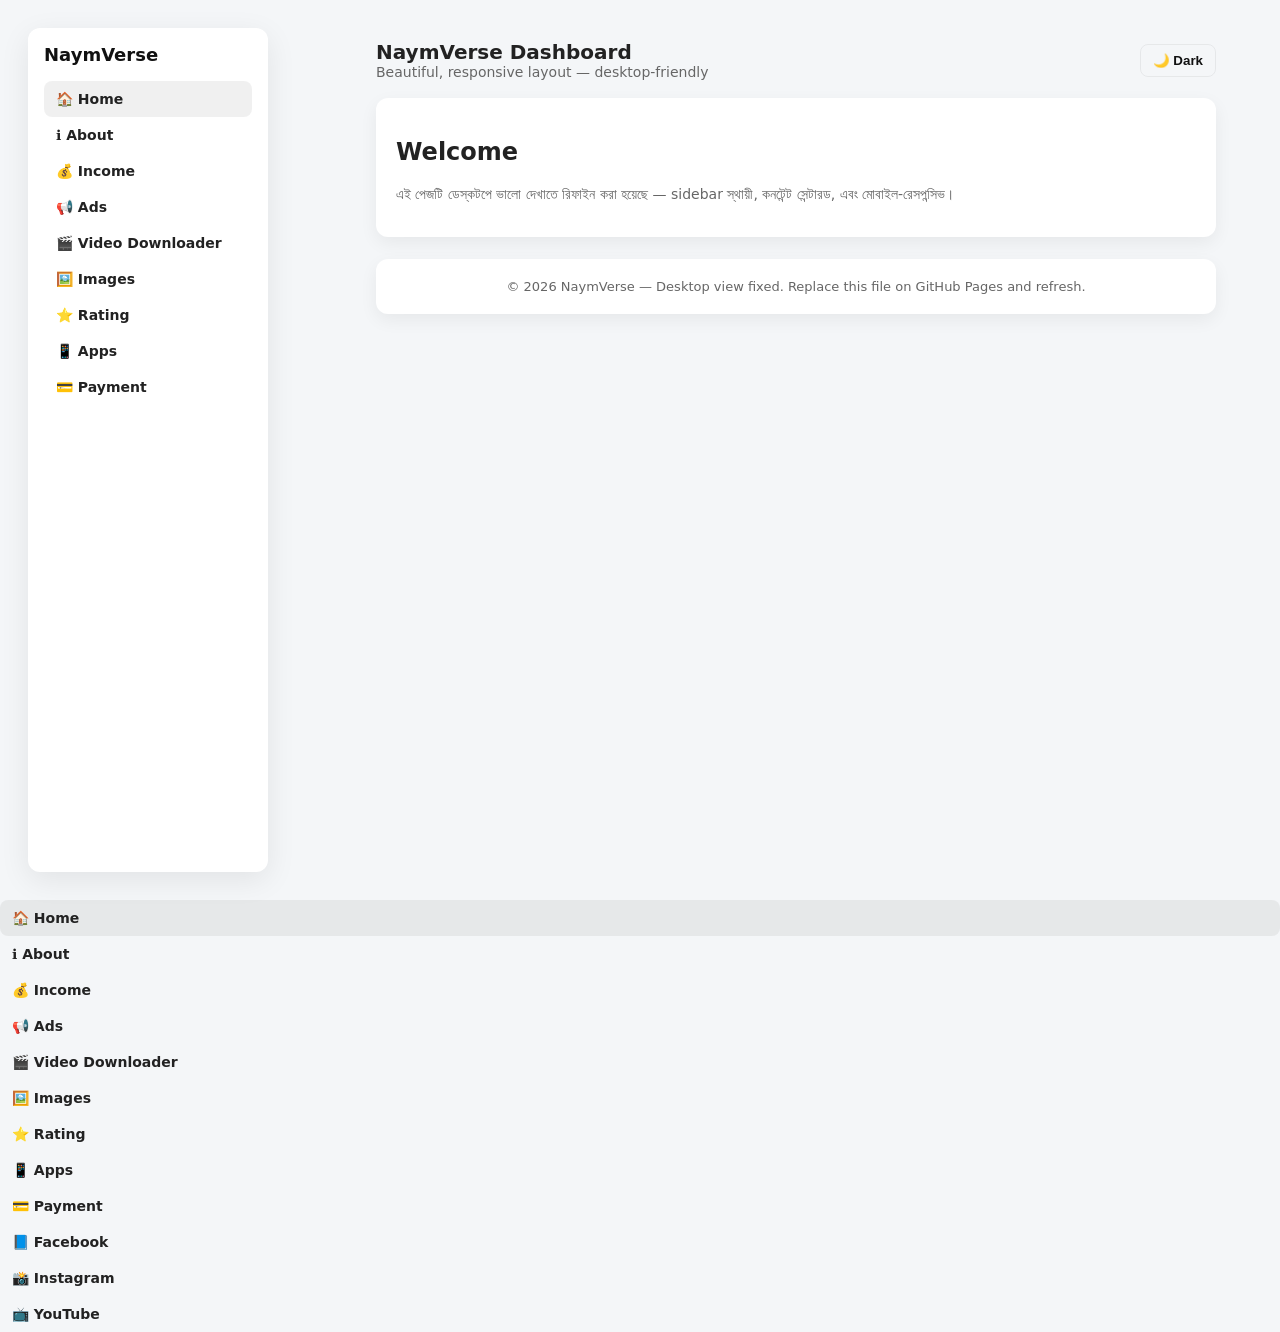
<file: index.html>
<!DOCTYPE html>
<html lang="bn">
<head>
  <meta charset="utf-8" />
  <meta name="viewport" content="width=device-width, initial-scale=1" />
  <title>NaymVerse — Dashboard</title>
  <style>
    /* Base */
    :root{
      --bg:#f4f6f8;
      --card:#ffffff;
      --text:#222;
      --muted:#666;
      --accent:#111;
      --accent-2:#007bff;
      --success:#28a745;
      --radius:12px;
      --maxwidth:1100px; /* desktop max width */
    }
    *{box-sizing:border-box}
    html,body{height:100%}
    body{
      margin:0;
      font-family:Inter, "Poppins", system-ui, sans-serif;
      background:var(--bg);
      color:var(--text);
      -webkit-font-smoothing:antialiased;
      -moz-osx-font-smoothing:grayscale;
      transition:background .25s,color .25s;
    }
    body.dark{
      --bg:#0f1113;
      --card:#151718;
      --text:#e9eef2;
      --muted:#aab0b6;
      --accent:#fff;
      --accent-2:#3ea0ff;
    }

    /* Layout */
    .app {
      display:flex;
      min-height:100vh;
      align-items:flex-start;
      justify-content:center; /* center the content area on large screens */
      padding:28px;
    }

    /* Sidebar (fixed left for desktop) */
    .sidebar {
      position:fixed;
      left:28px;
      top:28px;
      width:240px;
      height:calc(100vh - 56px);
      background:var(--card);
      border-radius:12px;
      box-shadow:0 8px 30px rgba(17,17,17,0.08);
      overflow:auto;
      padding:16px;
      display:flex;
      flex-direction:column;
      gap:10px;
    }
    .logo{
      font-weight:700;
      color:var(--accent);
      font-size:18px;
      padding-bottom:6px;
    }
    .menu a{
      display:flex;
      gap:12px;
      align-items:center;
      padding:10px 12px;
      border-radius:8px;
      color:var(--text);
      text-decoration:none;
      font-weight:600;
      font-size:14px;
    }
    .menu a:hover{background:rgba(0,0,0,0.04)}
    .menu a.active{background:rgba(0,0,0,0.06);}

    /* Main container */
    .main {
      width:100%;
      max-width:var(--maxwidth);
      margin-left:312px; /* leave space for fixed sidebar + gap */
      padding:12px 36px;
    }

    /* Top controls (menu button & dark toggle for small screens) */
    .topbar {
      display:flex;
      align-items:center;
      justify-content:space-between;
      margin-bottom:18px;
      gap:12px;
    }
    .title h1{margin:0;font-size:20px}
    .controls{display:flex;gap:10px;align-items:center}
    .btn{
      background:var(--accent);
      color:#fff;
      border:none;
      padding:8px 12px;
      border-radius:8px;
      cursor:pointer;
      font-weight:600;
    }
    .btn.ghost{background:transparent;color:var(--accent);border:1px solid rgba(0,0,0,0.06)}

    /* Card / section */
    .card{
      background:var(--card);
      padding:20px;
      border-radius:var(--radius);
      box-shadow:0 6px 18px rgba(17,17,17,0.06);
      margin-bottom:18px;
    }
    .row{display:flex;gap:18px;flex-wrap:wrap}
    .col{flex:1;min-width:260px}

    /* Rating stars */
    .stars{font-size:28px;color:#ccc;cursor:pointer;user-select:none}
    .stars .active{color:#f1c40f}

    /* Reviews list */
    .reviews{margin-top:12px}
    .review{background:rgba(0,0,0,0.03);padding:12px;border-radius:8px;margin-bottom:10px}

    /* Image preview */
    .img-preview{display:flex;gap:10px;flex-wrap:wrap}
    .img-preview img{width:150px;height:100px;object-fit:cover;border-radius:8px}

    /* Ads banner */
    .ads-banner{background:var(--accent-2);color:#fff;padding:14px;border-radius:10px;text-align:center;font-weight:700;cursor:pointer}

    /* Payment demo box */
    .note{color:var(--muted);font-size:14px}

    /* Footer inside main */
    .footer{color:var(--muted);font-size:13px;text-align:center;margin-top:22px}

    /* Responsive rules */
    @media (max-width:1180px){
      .main{margin-left:280px;padding:18px}
      .sidebar{left:18px}
    }
    @media (max-width:980px){
      .sidebar{position:relative;left:0;top:0;width:100%;height:auto;display:flex;flex-direction:row;padding:10px;gap:8px;overflow:auto}
      .logo{display:none}
      .main{margin-left:0;padding:16px}
    }
    @media (max-width:640px){
      .row{flex-direction:column}
      .img-preview img{width:120px;height:80px}
      .stars{font-size:22px}
    }

    /* Small helper */
    pre{background:rgba(0,0,0,0.03);padding:10px;border-radius:8px;overflow:auto}
    a.link{color:var(--accent-2);text-decoration:none;font-weight:600}
  </style>
</head>
<body>
  <div class="app">
    <!-- Sidebar -->
    <aside class="sidebar" id="sidebar">
      <div class="logo">NaymVerse</div>
      <nav class="menu" id="menu">
        <a href="#home" data-id="home" class="active">🏠 Home</a>
        <a href="#about" data-id="about">ℹ️ About</a>
        <a href="#income" data-id="income">💰 Income</a>
        <a href="#ads" data-id="ads">📢 Ads</a>
        <a href="#video" data-id="video">🎬 Video Downloader</a>
        <a href="#image" data-id="image">🖼️ Images</a>
        <a href="#rating" data-id="rating">⭐ Rating</a>
        <a href="#apps" data-id="apps">📱 Apps</a>
        <a href="#payment" data-id="payment">💳 Payment</a>
      </nav>
    </aside>

    <!-- Main content -->
    <main class="main">
      <div class="topbar">
        <div class="title">
          <h1>NaymVerse Dashboard</h1>
          <div class="note">Beautiful, responsive layout — desktop-friendly</div>
        </div>

        <div class="controls">
          <button class="btn ghost" id="toggleDark">🌙 Dark</button>
          <button class="btn" id="openMenuMobile" style="display:none">☰ Menu</button>
        </div>
      </div>

      <!-- Sections -->
      <section id="home" class="card active">
        <h2>Welcome</h2>
        <p class="note">এই পেজটি ডেস্কটপে ভালো দেখাতে রিফাইন করা হয়েছে — sidebar স্থায়ী, কনটেন্ট সেন্টারড, এবং মোবাইল-রেসপন্সিভ।</p>
      </section>

      <section id="about" class="card" style="display:none">
        <h2>About NaymVerse</h2>
        <p>NaymVerse — তোমার ক্রিয়েটিভ ডিজিটাল স্পেস। এই ড্যাশবোর্ডে তুমি রেটিং, ইনকাম, অ্যাপ, ইমেজ আপলোড ইত্যাদি দেখতে পারবে।</p>
      </section>

      <section id="income" class="card" style="display:none">
        <h2>💰 Income</h2>
        <div class="row">
          <div class="col">
            <div class="card" style="box-shadow:none;padding:14px">
              <div style="font-size:18px;font-weight:700">আজকের আয়: ৳ <span id="incomeAmount">0</span></div>
              <div style="margin-top:10px" class="note">(লোকাল সিমুলেশন — বাস্তব পেমেন্টের জন্য সার্ভার ও payment gateway লাগবে)</div>
              <div style="margin-top:12px;display:flex;gap:8px;flex-wrap:wrap">
                <button class="btn" onclick="addIncome(10)">Watch Ad +৳10</button>
                <button class="btn" onclick="addIncome(50)">Upload File +৳50</button>
                <button class="btn" onclick="addIncome(100)">Download Video +৳100</button>
              </div>
            </div>
          </div>

          <div class="col">
            <div class="card" style="box-shadow:none;padding:14px">
              <h4>Income Log</h4>
              <div id="incomeLog" class="note" style="max-height:140px;overflow:auto"></div>
            </div>
          </div>
        </div>
      </section>

      <section id="ads" class="card" style="display:none">
        <h2>📢 Ads</h2>
        <div class="ads-banner" onclick="addIncome(20)">Click Ad — Earn ৳20</div>
        <p class="note" style="margin-top:12px">বিঃদ্রঃ এইটা লোকাল ডেমো। বাস্তবে Ad network যোগ করতে Google AdSense বা অন্য network ব্যবহার করতে হবে।</p>
      </section>

      <section id="video" class="card" style="display:none">
        <h2>🎬 Video Downloader (Demo)</h2>
        <input id="videoLink" placeholder="ভিডিও লিংক তোমার এখানে পেস্ট করো" />
        <div style="display:flex;gap:8px;margin-top:8px;flex-wrap:wrap">
          <button onclick="alert('Demo — বাস্তবে API লাগবে')">Download</button>
          <button onclick="addIncome(100)">Simulate Download (+৳100)</button>
        </div>
        <p class="note" style="margin-top:10px">ভিডিও ডাউনলোড (যেমন YouTube) করার জন্য প্রথমে আইন ও Service Terms দেখে নাও — পরে API বা সার্ভার-সাইড সমাধান লাগবে।</p>
      </section>

      <section id="image" class="card" style="display:none">
        <h2>🖼️ Images</h2>
        <input id="imgInput" type="file" accept="image/*" multiple />
        <div class="img-preview" id="imgPreview" style="margin-top:12px"></div>
        <p class="note" style="margin-top:10px">তুমি এখানে লোকালি ইমেজ আপলোড করে প্রিভিউ দেখতে পারবে — সার্ভারে ওয়্যারহাউজ করতে হলে backend দরকার।</p>
      </section>

      <section id="rating" class="card" style="display:none">
        <h2>⭐ Google Rating</h2>
        <div class="stars" id="starContainer">
          <span data-value="1">★</span>
          <span data-value="2">★</span>
          <span data-value="3">★</span>
          <span data-value="4">★</span>
          <span data-value="5">★</span>
        </div>

        <div style="margin-top:12px">
          <textarea id="reviewText" placeholder="Write your review..." style="width:100%;min-height:80px;padding:10px;border-radius:8px;border:1px solid rgba(0,0,0,0.08)"></textarea>
          <div style="margin-top:8px;display:flex;gap:8px">
            <button onclick="submitReview()">Submit Review</button>
            <button class="btn ghost" onclick="clearReviews()">Clear Reviews</button>
          </div>
        </div>

        <div class="reviews" id="reviewsList" style="margin-top:12px"></div>
      </section>

      <section id="apps" class="card" style="display:none">
        <h2>📱 Apps</h2>
        <div class="row">
          <div class="col app-card" style="background:transparent;padding:0">
            <div style="padding:12px;background:rgba(0,0,0,0.03);border-radius:8px">
              <h3 style="margin:0">Naym Tools</h3>
              <p class="note">Android app for tools & utilities.</p>
              <div style="margin-top:10px;display:flex;gap:8px">
                <a class="link" href="https://nayembepary.github.io/NaymVerse/app.apk" target="_blank">Download APK</a>
              </div>
            </div>
          </div>
        </div>
      </section>

      <section id="payment" class="card" style="display:none">
        <h2>💳 Payment (Demo)</h2>
        <p class="note">এই demo-তে রিয়েল পেমেন্ট নেই। বাস্তবে যোগ করতে সার্ভার + Payment gateway (Bkash/Nagad/Stripe) লাগবে।</p>
        <pre>POST /pay { "amount": 500, "method":"bkash", "user":"naym001" }</pre>
        <button onclick="alert('Demo only — no payment processed')">Pay ৳500 (Demo)</button>
      </section>

      <div class="footer card">
        © <span id="year"></span> NaymVerse — Desktop view fixed. Replace this file on GitHub Pages and refresh.
      </div>
    </main>
  </div>

  <script>
    // basic navigation logic
    const menuLinks = document.querySelectorAll('#menu a');
    const sections = document.querySelectorAll('main section');
    menuLinks.forEach(link=>{
      link.addEventListener('click', e=>{
        e.preventDefault();
        menuLinks.forEach(l=>l.classList.remove('active'));
        link.classList.add('active');
        const id = link.dataset.id;
        sections.forEach(s=>{
          if(s.id===id){ s.style.display='block' } else { s.style.display='none' }
        });
        // scroll to top of main
        window.scrollTo({top:0,behavior:'smooth'});
      });
    });

    // dark mode toggle
    const btnDark = document.getElementById('toggleDark');
    btnDark.addEventListener('click', ()=>{
      document.body.classList.toggle('dark');
      btnDark.textContent = document.body.classList.contains('dark') ? '☀️ Light' : '🌙 Dark';
    });

    // year
    document.getElementById('year').textContent = new Date().getFullYear();

    // income simulation
    let income = 0;
    const incomeAmount = document.getElementById('incomeAmount');
    const incomeLog = document.getElementById('incomeLog');
    function addIncome(x){
      income += x;
      incomeAmount.textContent = income;
      const time = new Date().toLocaleString();
      const line = document.createElement('div');
      line.textContent = `${time} — +৳${x}`;
      incomeLog.prepend(line);
    }
    window.addIncome = addIncome;

    // image preview
    const imgInput = document.getElementById('imgInput');
    const imgPreview = document.getElementById('imgPreview');
    if(imgInput){
      imgInput.addEventListener('change', (e)=>{
        imgPreview.innerHTML = '';
        const files = Array.from(e.target.files).slice(0,12);
        files.forEach(f=>{
          const url = URL.createObjectURL(f);
          const img = document.createElement('img');
          img.src = url;
          img.loading = 'lazy';
          imgPreview.appendChild(img);
        });
      });
    }

    // rating & reviews
    const starContainer = document.getElementById('starContainer');
    const stars = starContainer ? starContainer.querySelectorAll('span') : [];
    let selectedRating = 0;
    stars.forEach((s,i)=>{
      s.addEventListener('click', ()=>{
        selectedRating = i+1;
        stars.forEach((ss,j)=> ss.classList.toggle('active', j < selectedRating));
      });
    });

    function submitReview(){
      const txt = document.getElementById('reviewText').value.trim();
      if(selectedRating===0 || !txt){ alert('Please choose star & write review'); return; }
      const container = document.getElementById('reviewsList');
      const div = document.createElement('div');
      div.className = 'review';
      div.innerHTML = `<strong>Guest</strong> — ${'★'.repeat(selectedRating)}<br>${txt}`;
      container.prepend(div);
      document.getElementById('reviewText').value = '';
      stars.forEach(s=>s.classList.remove('active')); selectedRating = 0;
    }
    window.submitReview = submitReview;
    function clearReviews(){ document.getElementById('reviewsList').innerHTML=''; }
    window.clearReviews = clearReviews;

    // small-screen menu button (show/hide sidebar)
    const openMenuMobile = document.getElementById('openMenuMobile');
    const sidebar = document.getElementById('sidebar');
    // show mobile menu btn only on small widths
    function checkMobile(){
      if(window.innerWidth < 980){
        openMenuMobile.style.display = 'inline-block';
        openMenuMobile.onclick = ()=> sidebar.classList.toggle('open-mobile');
      } else {
        openMenuMobile.style.display = 'none';
        sidebar.classList.remove('open-mobile');
      }
    }
    checkMobile();
    window.addEventListener('resize', checkMobile);

    // accessibility: allow deep linking by hash
    const hash = location.hash.replace('#','');
    if(hash){
      const link = Array.from(menuLinks).find(l=>l.dataset.id===hash);
      if(link){ link.click(); }
    }
  </script>
</body>
  <nav class="menu" id="menu">
  <a href="#home" data-id="home" class="active">🏠 Home</a>
  <a href="#about" data-id="about">ℹ️ About</a>
  <a href="#income" data-id="income">💰 Income</a>
  <a href="#ads" data-id="ads">📢 Ads</a>
  <a href="#video" data-id="video">🎬 Video Downloader</a>
  <a href="#image" data-id="image">🖼️ Images</a>
  <a href="#rating" data-id="rating">⭐ Rating</a>
  <a href="#apps" data-id="apps">📱 Apps</a>
  <a href="#payment" data-id="payment">💳 Payment</a>
  <a href="https://www.facebook.com/share/17KbmYwJ2o/" target="_blank">📘 Facebook</a>
  <a href="https://www.instagram.com/beparynaym?igsh=eWcxMDE5enBwMGtp" target="_blank">📸 Instagram</a>
  <a href="https://www.youtube.com/@COMEDYJHALOK" target="_blank">📺 YouTube</a>
</nav>
</html>
</file>
